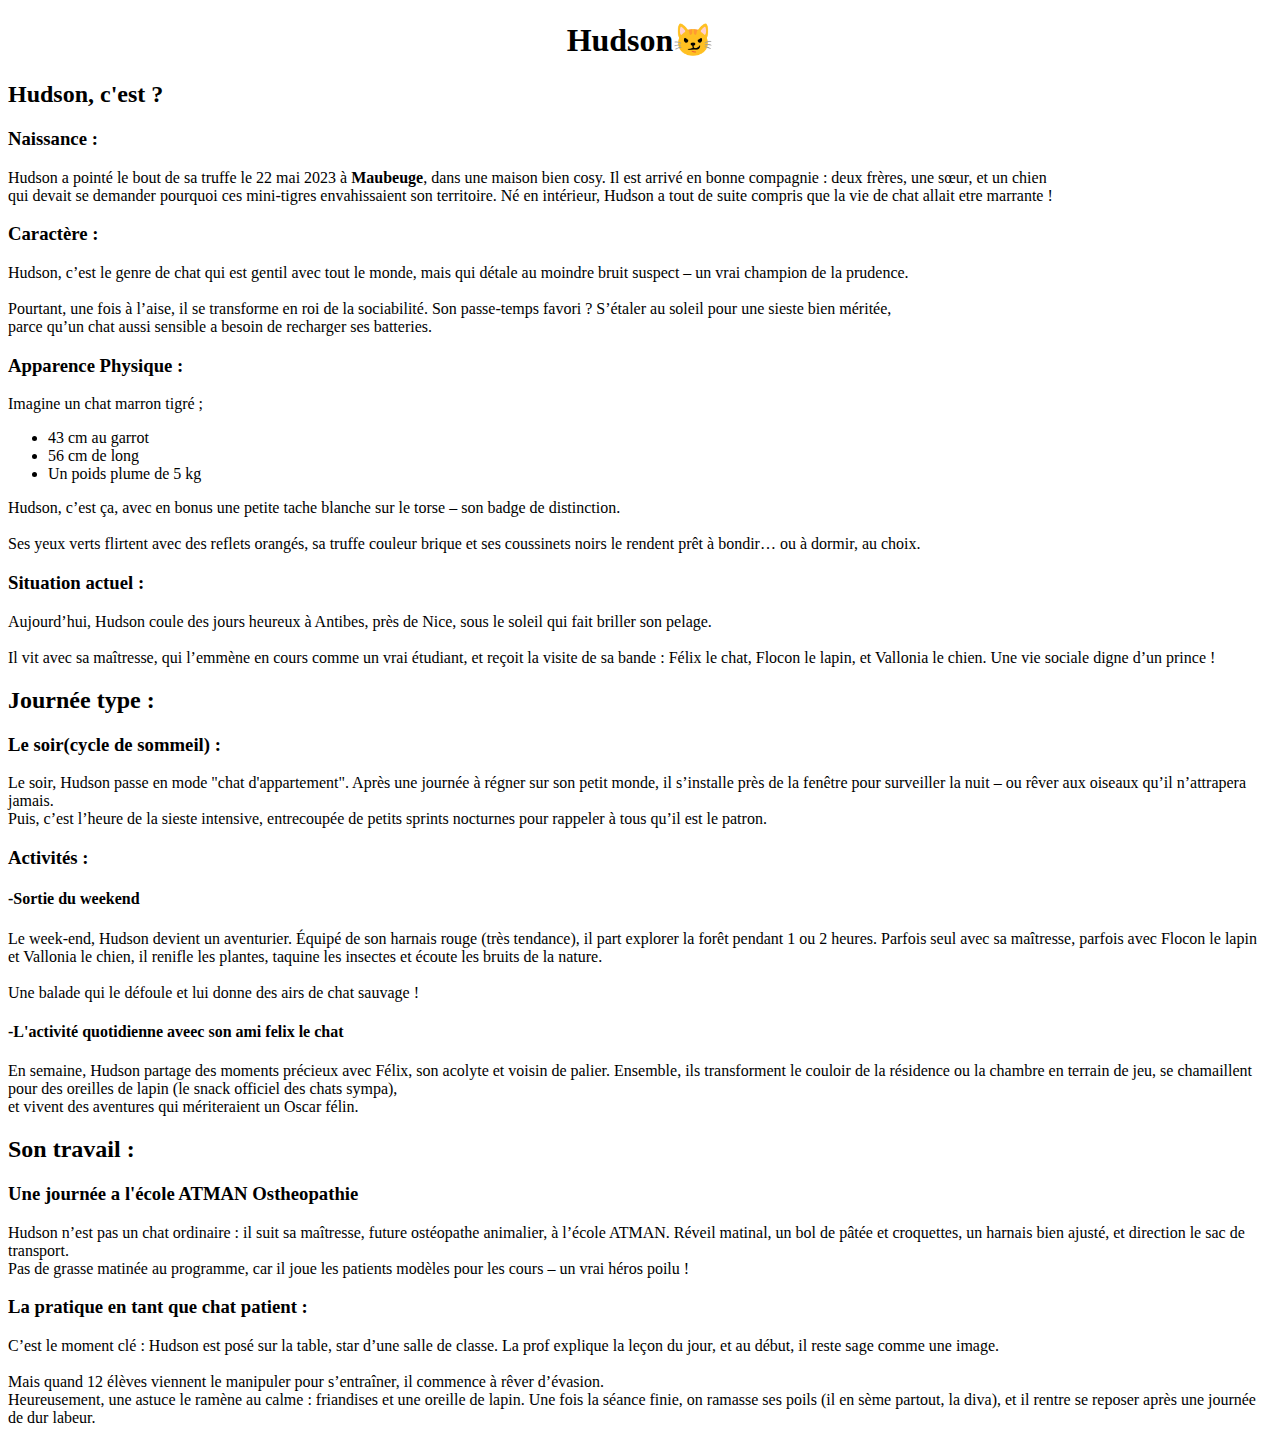
<file: index.html>
<!DOCTYPE html>
<html>

<head>
  <title>Dylan😼</title>
</head>
<body>

<h1 align="center">Hudson😼</h1>
<div id="histoire-Hudson">
  <h2>Hudson, c'est ?</h2>
  <h3>Naissance :</h3>
  <p> Hudson a pointé le bout de sa truffe le 22 mai 2023 à <strong>Maubeuge</strong>, dans une maison bien cosy. Il est arrivé en bonne compagnie : deux frères, une sœur, et un chien<br> qui devait se demander pourquoi ces mini-tigres envahissaient son territoire. Né en intérieur, Hudson a tout de suite compris que la vie de chat allait etre marrante ! </p>
  <h3>Caractère :</h3>
  <p>Hudson, c’est le genre de chat qui est gentil avec tout le monde, mais qui détale au moindre bruit suspect – un vrai champion de la prudence.<br><br> Pourtant, une fois à l’aise, il se transforme en roi de la sociabilité. Son passe-temps favori ? S’étaler au soleil pour une sieste bien méritée, <br>parce qu’un chat aussi sensible a besoin de recharger ses batteries.</p>
  <h3>Apparence Physique :</h3>
  <p>Imagine un chat marron tigré ; 
    <ul>
      <li>43 cm au garrot</li>
      <li>56 cm de long</li>  
      <li>Un poids plume de 5 kg</li>
    </ul>

   Hudson, c’est ça, avec en bonus une petite tache blanche sur le torse – son badge de distinction. <br><br>Ses yeux verts flirtent avec des reflets orangés, sa truffe couleur brique et ses coussinets noirs le rendent prêt à bondir… ou à dormir, au choix.</p>
  <h3>Situation actuel :</h3>
  <p>Aujourd’hui, Hudson coule des jours heureux à Antibes, près de Nice, sous le soleil qui fait briller son pelage.<br><br> Il vit avec sa maîtresse, qui l’emmène en cours comme un vrai étudiant, et reçoit la visite de sa bande : Félix le chat, Flocon le lapin, et Vallonia le chien. Une vie sociale digne d’un prince ! </p>


</div>
<div id="Routine-Féline">
  <h2>Journée type :</h2>
  <h3>Le soir(cycle de sommeil) :</h3>
  <p>Le soir, Hudson passe en mode "chat d'appartement". Après une journée à régner sur son petit monde, il s’installe près de la fenêtre pour surveiller la nuit – ou rêver aux oiseaux qu’il n’attrapera jamais. <br>Puis, c’est l’heure de la sieste intensive, entrecoupée de petits sprints nocturnes pour rappeler à tous qu’il est le patron.</p>
  <h3>Activités :</h3>
  <h4>-Sortie du weekend</h4>
  <p>Le week-end, Hudson devient un aventurier. Équipé de son harnais rouge (très tendance), il part explorer la forêt pendant 1 ou 2 heures. Parfois seul avec sa maîtresse, parfois avec Flocon le lapin et Vallonia le chien, il renifle les plantes, taquine les insectes et écoute les bruits de la nature. <br><br>Une balade qui le défoule et lui donne des airs de chat sauvage !</p>
  <h4>-L'activité quotidienne aveec son ami felix le chat</h4>
  <p>En semaine, Hudson partage des moments précieux avec Félix, son acolyte et voisin de palier. Ensemble, ils transforment le couloir de la résidence ou la chambre en terrain de jeu, se chamaillent pour des oreilles de lapin (le snack officiel des chats sympa), <br>et vivent des aventures qui mériteraient un Oscar félin.</p>
</div>
<div id="Le-chat-pro">
  <h2>Son travail :</h2>
  <h3>Une journée a l'école ATMAN Ostheopathie</h3>
  <p>Hudson n’est pas un chat ordinaire : il suit sa maîtresse, future ostéopathe animalier, à l’école ATMAN. Réveil matinal, un bol de pâtée et croquettes, un harnais bien ajusté, et direction le sac de transport. <br>Pas de grasse matinée au programme, car il joue les patients modèles pour les cours – un vrai héros poilu !</p>
  <h3>La pratique en tant que chat patient :</h3>
  <p>C’est le moment clé : Hudson est posé sur la table, star d’une salle de classe. La prof explique la leçon du jour, et au début, il reste sage comme une image.<br><br> Mais quand 12 élèves viennent le manipuler pour s’entraîner, il commence à rêver d’évasion. <br>Heureusement, une astuce le ramène au calme : friandises et une oreille de lapin. Une fois la séance finie, on ramasse ses poils (il en sème partout, la diva), et il rentre se reposer après une journée de dur labeur.</p>

</div>























  
</body>

</html>
</file>
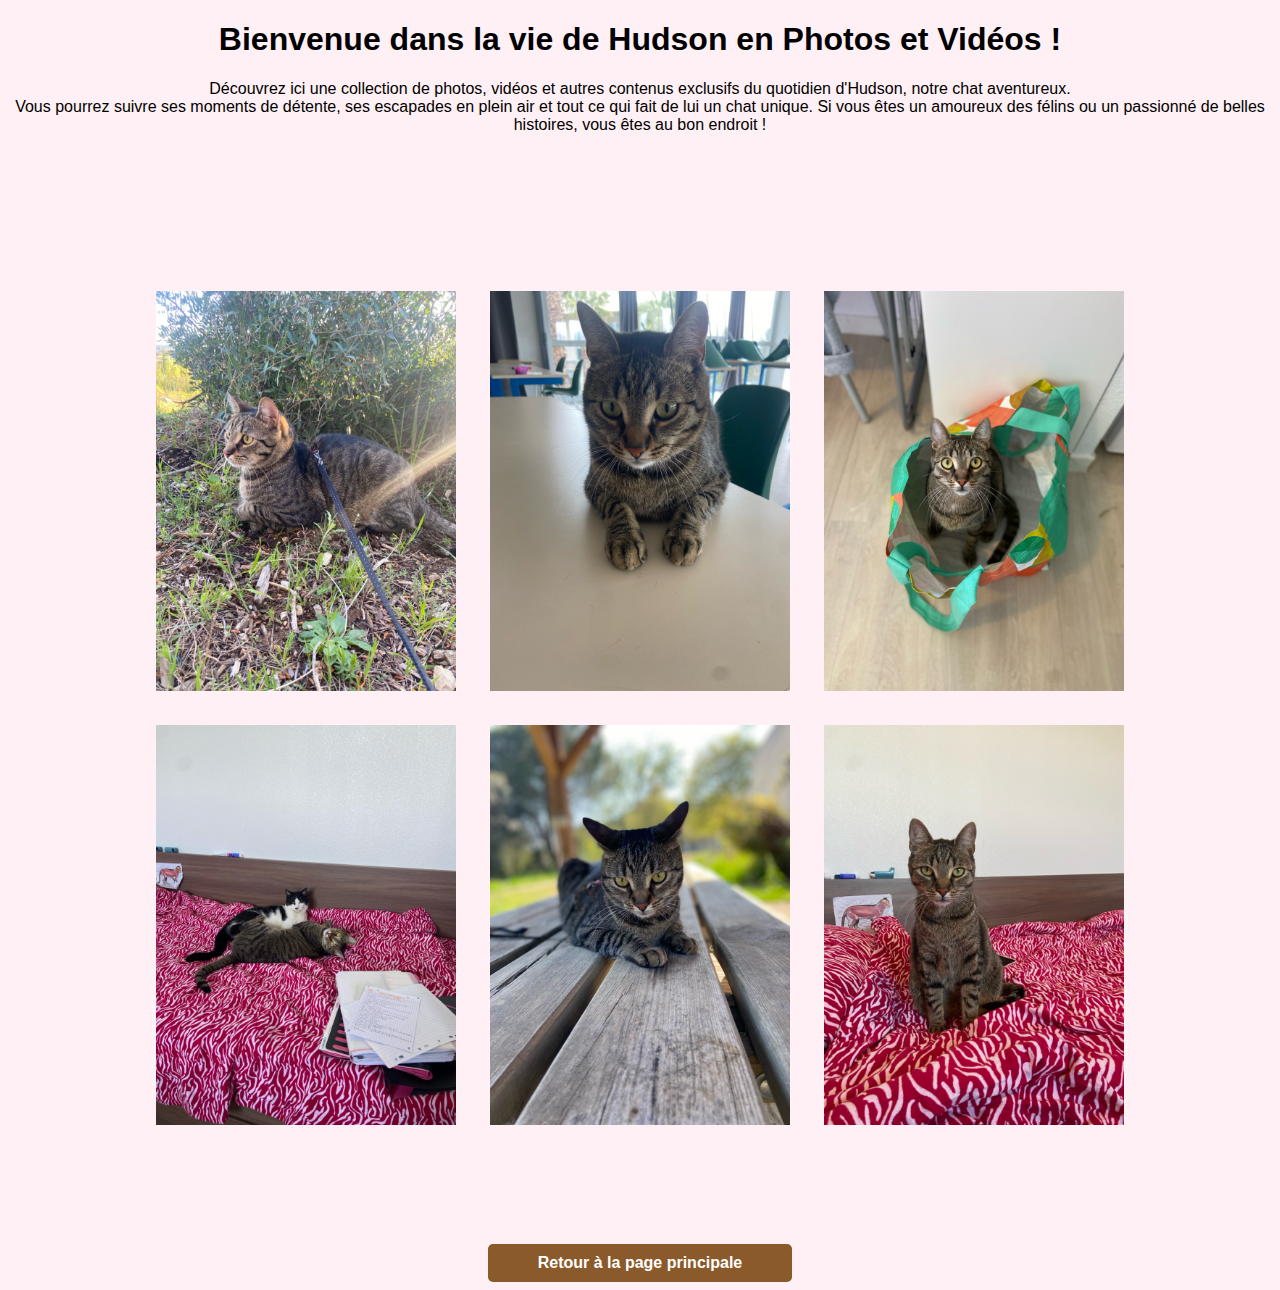
<file: media-hudson.html>
<!DOCTYPE html>
<html>
<head>
<title>Media d'Hudson</title>
	<style>


 img:hover {
      transform: scale(1.05);
      transition: 0.3s ease;
  }

 body {

     background-image: url("https://img.freepik.com/free-vector/cute-animal-paw-print-pattern-background-fauna-fun_1017-44714.jpg");
     background-color: #FFF0F5;      /* pour remplir tout l'écran */
      background-repeat: no-repeat;  /* éviter les répétitions */
      background-position: center;   /* centrer l’image */
      background-attachment: fixed;  /* pour que l'image reste fixe en scrollant */
      color: black;                  /* optionnel : texte lisible */
      font-family: sans-serif;
      text-align: center;
    }

        /* Style du bouton */
        .bouton-retour {
            display: inline-block;
            padding: 10px 50px; /* Espacement interne */
            background-color: #8B5A2B; /* Brun moyen */
            color: white; /* Texte blanc */
            text-decoration: none; /* Pas de soulignement */
            border-radius: 5px; /* Coins arrondis */
            font-weight: bold;
        }
        .bouton-retour:hover {
            background-color: #A0522D; /* Brun plus clair au survol */
            cursor: pointer;
            transform: scale(1.05);
            transition: 0.3s ease;
        }



</style>
</head>
<body>
<div>
<h1 style="text-align: center;">Bienvenue dans la vie de Hudson en Photos et Vidéos !</h1>
 <p style="text-align: center;">Découvrez ici une collection de photos, vidéos et autres contenus exclusifs du quotidien d'Hudson, notre chat aventureux. <br>Vous pourrez suivre ses moments de détente, ses escapades en plein air et tout ce qui fait de lui un chat unique. Si vous êtes un amoureux des félins ou un passionné de belles histoires, vous êtes au bon endroit !</p>
</div>

<br>
<br>
<br>
<br>
<br>
<br>
<br>


<div style="text-align: center;">
<img src="hud-dehors.JPG" width="300" style="margin:15px;">
<img src="hud-sphinx.JPG" width="300"style="margin:15px;">
<img src="hud-d-sac.JPG" width="300"style="margin:15px;"><br>
<img src="hud-felixlit.JPG" width="300"style="margin:15px;">
<img src="hud-diable.JPG" width="300"style="margin:15px;">
<img src="hud-surlelit.JPG" width="300"style="margin:15px;">

</div>



<div style="text-align: center; margin-top: 100px;">
<a href="hudson-index.html" class="bouton-retour">Retour à la page principale</a>
</div>




</body>
</html>
</file>
